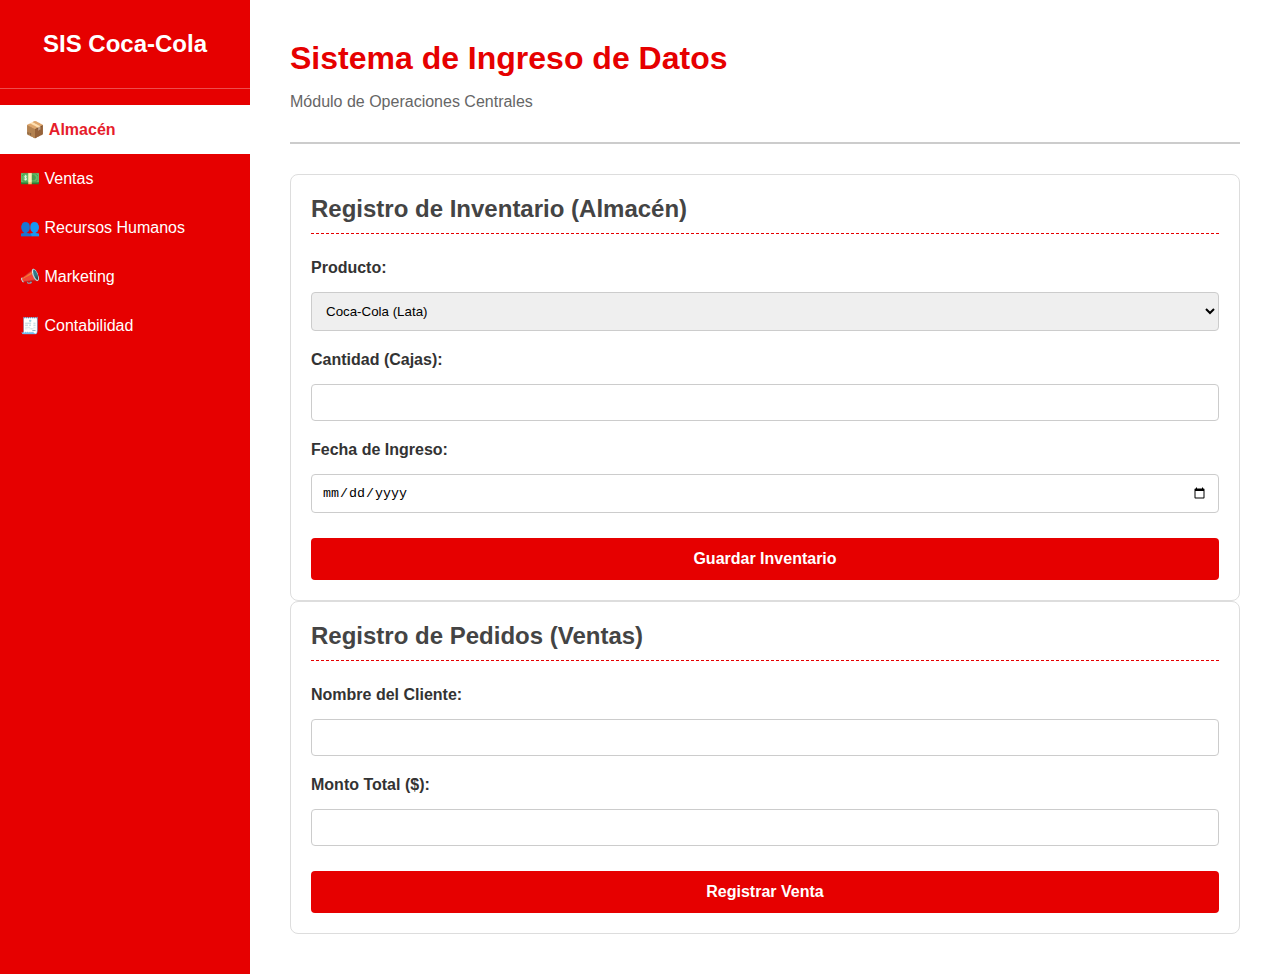
<file: SIS Coca-Cola/index.html>
<!DOCTYPE html>
<html lang="es">
<head>
    <meta charset="UTF-8">
    <meta name="viewport" content="width=device-width, initial-scale=1.0">
    <title>SIS | Coca-Cola Almacén</title>
    <link rel="stylesheet" href="styles.css">
</head>
<body>
    <div class="dashboard-container">
        <aside class="sidebar">
            <div class="logo">
                <h2>SIS Coca-Cola</h2>
            </div>
            <nav>
                <ul>
                    <li class="active"><a href="#almacen">📦 Almacén</a></li>
                    <li><a href="#ventas">💵 Ventas</a></li>
                    <li><a href="#recursos-humanos">👥 Recursos Humanos</a></li>
                    <li><a href="#marketing">📣 Marketing</a></li>
                    <li><a href="#contabilidad">🧾 Contabilidad</a></li>
                </ul>
            </nav>
        </aside>

        <main class="content">
            <header class="content-header">
                <h1>Sistema de Ingreso de Datos</h1>
                <p>Módulo de Operaciones Centrales</p>
            </header>

            <section id="almacen" class="data-module active-module">
                <h2>Registro de Inventario (Almacén)</h2>
                <form>
                    <label for="producto">Producto:</label>
                    <select id="producto" name="producto">
                        <option value="cocacola-lata">Coca-Cola (Lata)</option>
                        <option value="fanta-botella">Fanta (Botella 2L)</option>
                        <option value="agua-ciel">Agua Ciel</option>
                    </select>

                    <label for="cantidad">Cantidad (Cajas):</label>
                    <input type="number" id="cantidad" name="cantidad" min="1" required>

                    <label for="fecha-ingreso">Fecha de Ingreso:</label>
                    <input type="date" id="fecha-ingreso" name="fecha-ingreso" required>

                    <button type="submit" class="btn-submit">Guardar Inventario</button>
                </form>
            </section>

            <section id="ventas" class="data-module">
                <h2>Registro de Pedidos (Ventas)</h2>
                <form>
                    <label for="cliente">Nombre del Cliente:</label>
                    <input type="text" id="cliente" name="cliente" required>

                    <label for="monto">Monto Total ($):</label>
                    <input type="number" id="monto" name="monto" step="0.01" min="0" required>
                    
                    <button type="submit" class="btn-submit">Registrar Venta</button>
                </form>
            </section>

            </main>
    </div>
</body>
</html>
</file>
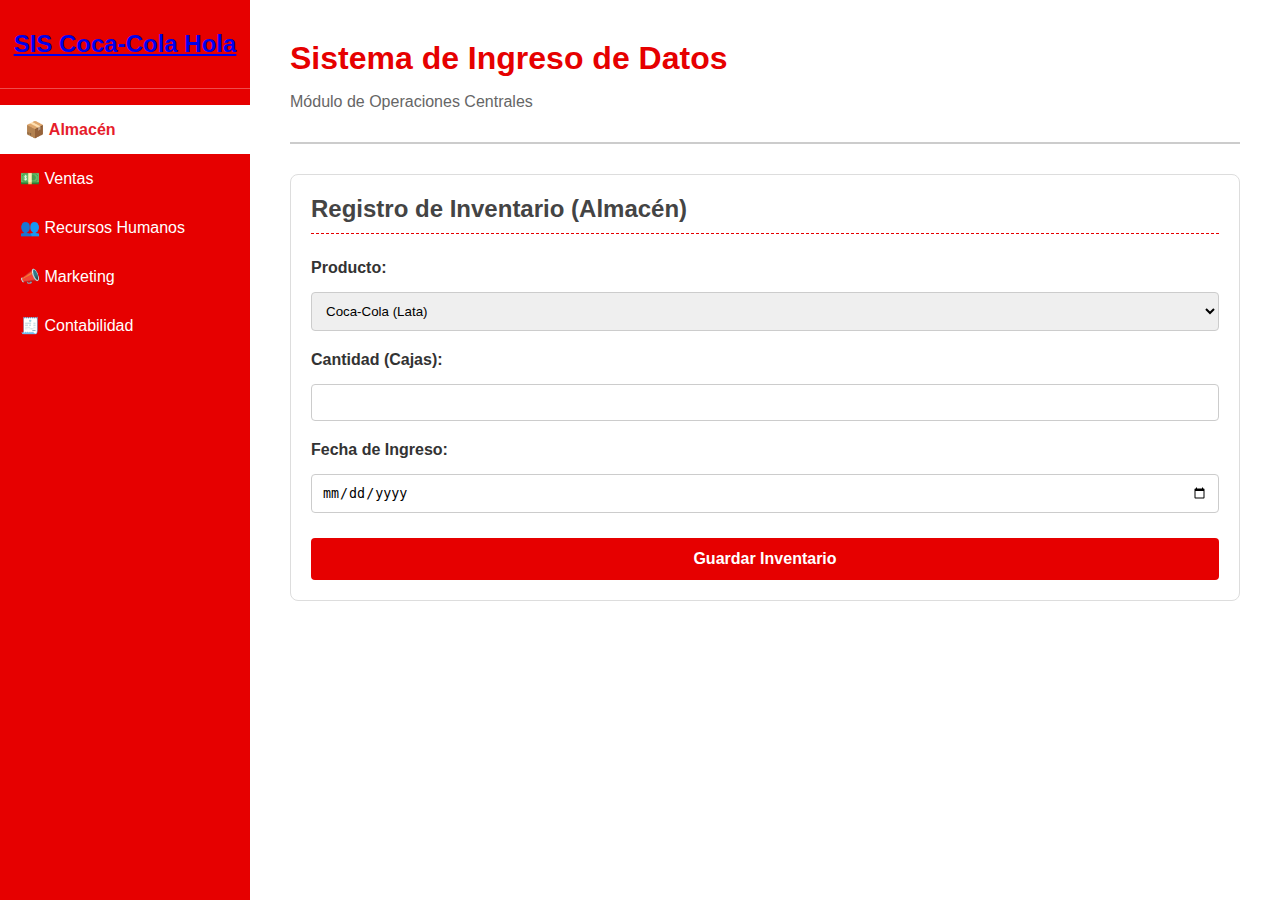
<file: SIS Coca-Cola/almacen.html>
<!DOCTYPE html>
<html lang="es">
<head>
    <meta charset="UTF-8">
    <meta name="viewport" content="width=device-width, initial-scale=1.0">
    <title>SIS | Coca-Cola Almacén</title>
    <link rel="stylesheet" href="styles.css">
</head>
<body>
    <div class="dashboard-container">
        <aside class="sidebar">
            <div class="logo">
                <h2><a href="index1.html"> SIS Coca-Cola Hola</a>  </h2>           </div>
            <nav>
                <ul>
                    <li class="active"><a href="almacen.html">📦 Almacén</a></li>
                    <li><a href="#ventas">💵 Ventas</a></li>
                    <li><a href="#recursos-humanos">👥 Recursos Humanos</a></li>
                    <li><a href="#marketing">📣 Marketing</a></li>
                    <li><a href="#contabilidad">🧾 Contabilidad</a></li>
                </ul>
            </nav>
        </aside>

        <main class="content">
            <header class="content-header">
                <h1>Sistema de Ingreso de Datos</h1>
                <p>Módulo de Operaciones Centrales</p>
            </header>

            <section id="almacen" class="data-module active-module">
                <h2>Registro de Inventario (Almacén)</h2>
                <form>
                    <label for="producto">Producto:</label>
                    <select id="producto" name="producto">
                        <option value="cocacola-lata">Coca-Cola (Lata)</option>
                        <option value="fanta-botella">Fanta (Botella 2L)</option>
                        <option value="agua-ciel">Agua Ciel</option>
                    </select>

                    <label for="cantidad">Cantidad (Cajas):</label>
                    <input type="number" id="cantidad" name="cantidad" min="1" required>

                    <label for="fecha-ingreso">Fecha de Ingreso:</label>
                    <input type="date" id="fecha-ingreso" name="fecha-ingreso" required>

                    <button type="submit" class="btn-submit">Guardar Inventario</button>
                </form>
            </section>

            

            </main>
    </div>
</body>
</html>
</file>
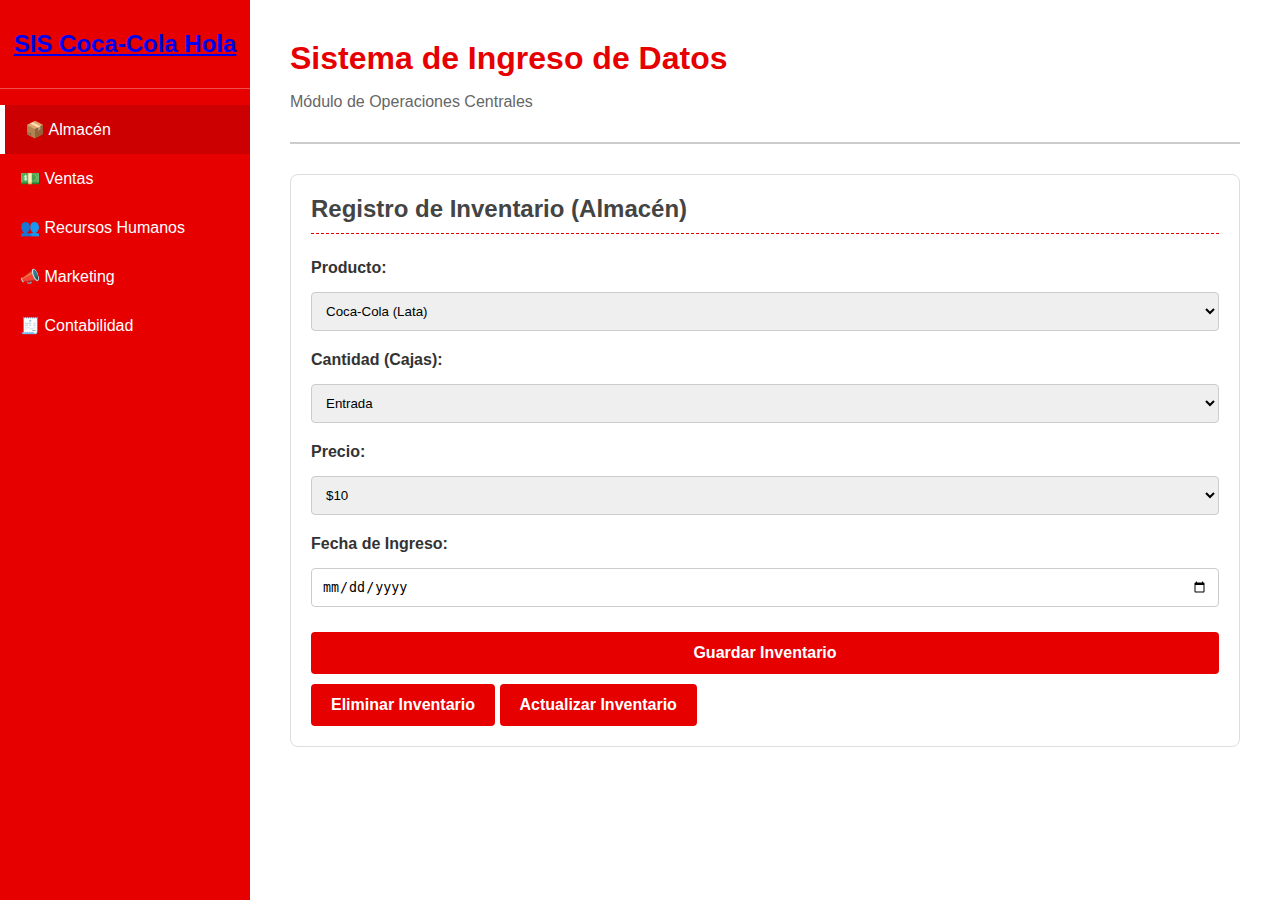
<file: SIS Coca-Cola/Almacén.html>
<!DOCTYPE html>
<!-- saved from url=(0050)file:///D:/HP%20A6/Downloads/Sistemas/almacen.html -->
<html lang="es"><head><meta http-equiv="Content-Type" content="text/html; charset=UTF-8">
    
    <meta name="viewport" content="width=device-width, initial-scale=1.0">
    <title>SIS | Coca-Cola Almacén</title>
    <link rel="stylesheet" href="./Almacén_files/styles.css">
</head>
<body>
    <div class="dashboard-container">
        <aside class="sidebar">
            <div class="logo">
                <h2><a href="file:///D:/HP%20A6/Downloads/Sistemas/index1.html"> SIS Coca-Cola Hola</a>  </h2>           </div>
            <nav>
                <ul>
                    <li class="active"><a href="file:///D:/HP%20A6/Downloads/Sistemas/almacen.html">📦 Almacén</a></li>
                    <li><a href="file:///D:/HP%20A6/Downloads/Sistemas/almacen.html#ventas">💵 Ventas</a></li>
                    <li><a href="file:///D:/HP%20A6/Downloads/Sistemas/almacen.html#recursos-humanos">👥 Recursos Humanos</a></li>
                    <li><a href="file:///D:/HP%20A6/Downloads/Sistemas/almacen.html#marketing">📣 Marketing</a></li>
                    <li><a href="file:///D:/HP%20A6/Downloads/Sistemas/almacen.html#contabilidad">🧾 Contabilidad</a></li>
                </ul>
            </nav>
        </aside>

        <main class="content">
            <header class="content-header">
                <h1>Sistema de Ingreso de Datos</h1>
                <p>Módulo de Operaciones Centrales</p>
            </header>

            <section id="almacen" class="data-module active-module">
                <h2>Registro de Inventario (Almacén)</h2>
                <form>
                    <label for="producto">Producto:</label>
                    <select id="producto" name="producto">
                        <option value="cocacola-lata">Coca-Cola (Lata)</option>
                        <option value="fanta-botella">Fanta (Botella 2L)</option>
                        <option value="agua-ciel">Agua Ciel</option>
                    </select>

                    <label for="cantidad">Cantidad (Cajas):</label>
                    <select id="cantidad" name="cantidad">
                         <option value="Entrada">Entrada</option>
                         <option value="Salida">Salida</option> </select>

                      

                           <label for="producto">Precio:</label>
                    <select id="producto" name="Precio">
                         <option value="$10">$10</option>
                         <option value="$8">$8</option>
                         <option value="$7">$7</option>


                   
                    </select>
                    
                    <label for="fecha-ingreso">Fecha de Ingreso:</label>
                    <input type="date" id="fecha-ingreso" name="fecha-ingreso" required="">

                    <button type="submit" class="btn-submit">Guardar Inventario</button>
                </form>
                   <button type="submit" class="btn-submit">Eliminar Inventario</button>
                
                <button type="submit" class="btn-submit">Actualizar Inventario</button>
                
        
            </section>

            

            </main>
    </div>

</body></html>
</file>
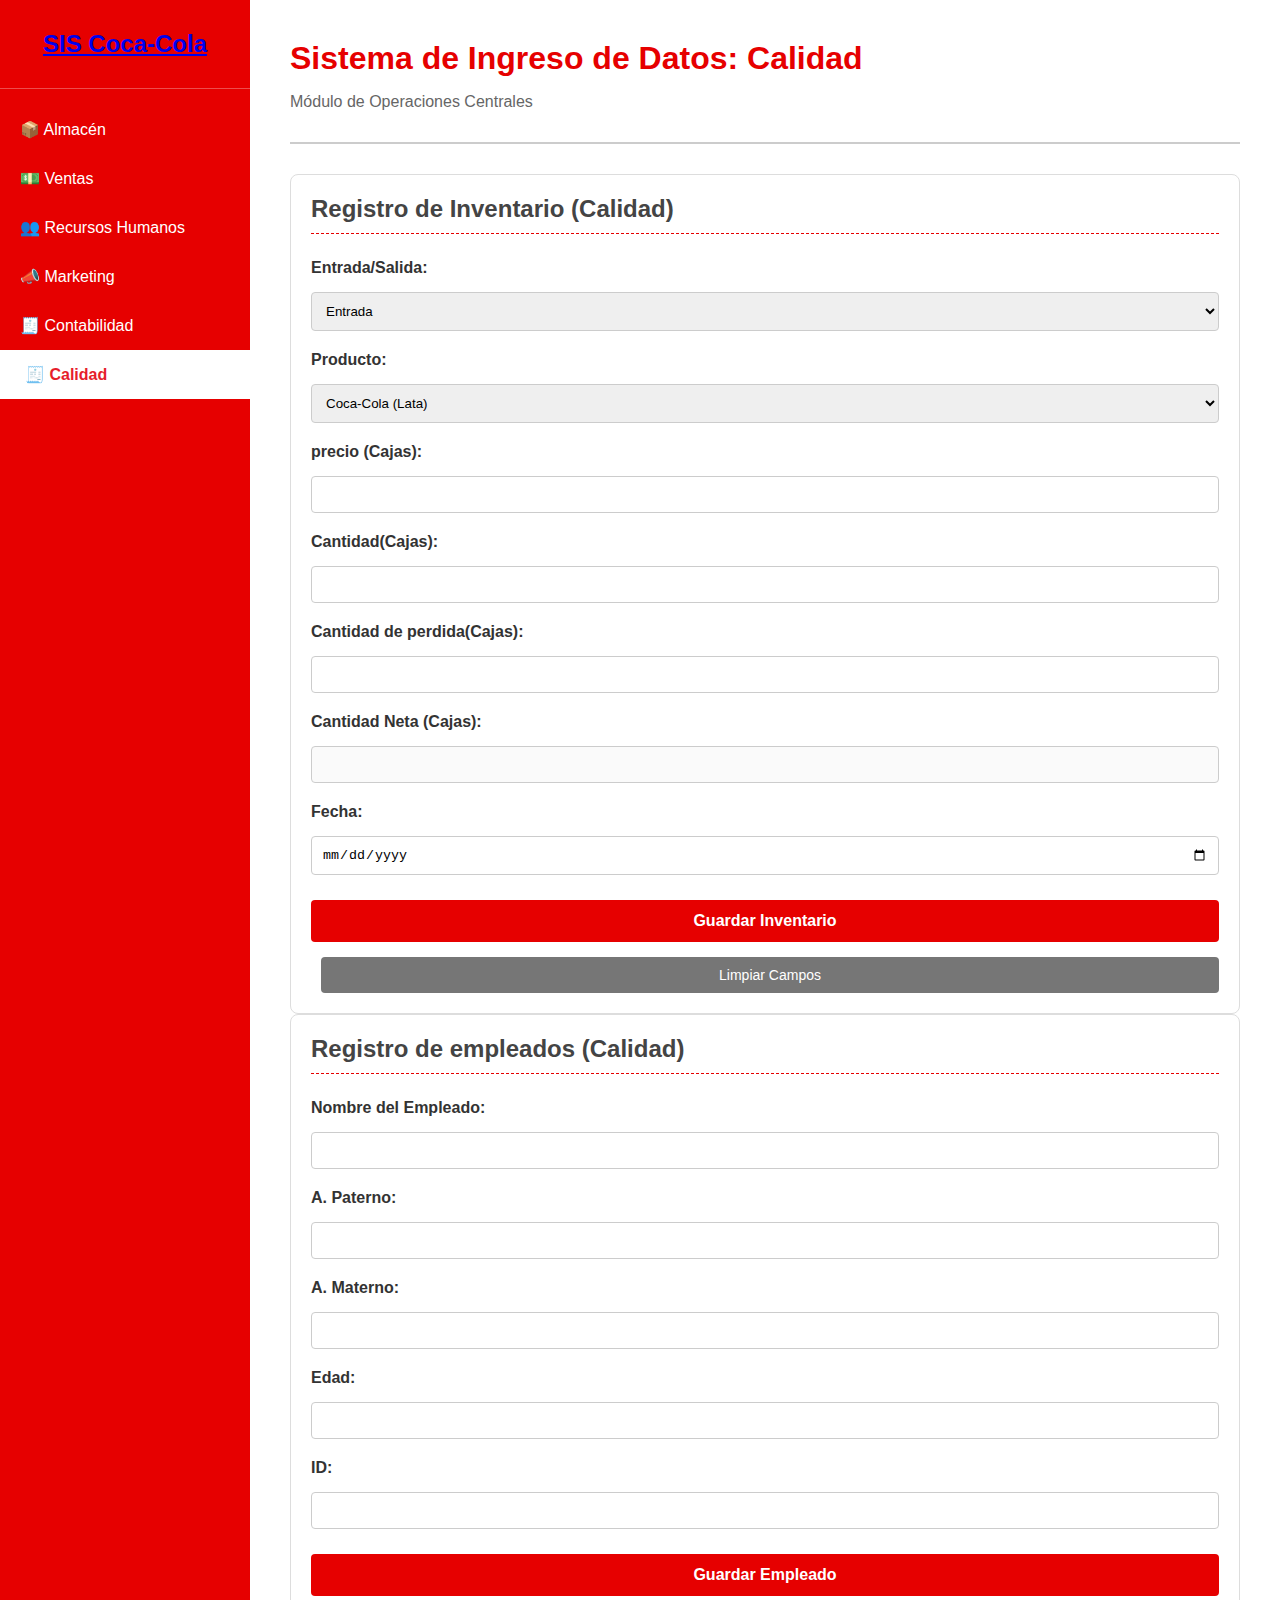
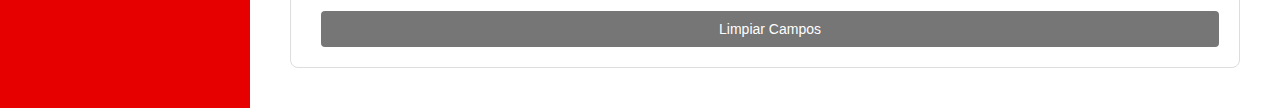
<file: SIS Coca-Cola/Calidad.html>
<!DOCTYPE html>
<html lang="es">
<head>
    <meta charset="UTF-8">
    <meta name="viewport" content="width=device-width, initial-scale=1.0">
    <title>SIS | Coca-Cola Calidad</title>
    <link rel="stylesheet" href="styles.css">
    
    <link rel="icon" type="image/png" href="logo-coca-cola.png">

</head>
<body>
    <div class="dashboard-container">
        <aside class="sidebar">
            <div class="logo">
                <h2> <a href="index1.html">SIS Coca-Cola </a> </h2>
            </div>
            <nav>
                <ul>
                    <li><a href="almacen.html">📦 Almacén</a></li>
                    <li><a href="ventas.html">💵 Ventas</a></li>
                    <li><a href="recursos-humanos.html">👥 Recursos Humanos</a></li>
                    <li><a href="marketing.html">📣 Marketing</a></li>
                    <li><a href="contabilidad.html">🧾 Contabilidad</a>
                    <li class="active"><a href="calidad.html">🧾 Calidad</a></li>
                </ul>
            </nav>
        </aside>

        <main class="content">
            <header class="content-header">
                <h1>Sistema de Ingreso de Datos: Calidad</h1>
                <p>Módulo de Operaciones Centrales</p>
            </header>

            <section id="almacen" class="data-module active-module">
                <h2>Registro de Inventario (Calidad)</h2>
                
                <form id="form_inventario" onsubmit="return confirmarYGuardar('inventario');"> 
                    <label for="tipo_movimiento">Entrada/Salida:</label>
                    <select id="tipo_movimiento" name="tipo_movimiento">
                        <option value="Entrada">Entrada</option>
                        <option value="Salida">Salida</option>
                    </select>

                    <label for="producto">Producto:</label>
                    <select id="producto" name="producto">
                        <option value="cocacola-lata">Coca-Cola (Lata)</option>
                        <option value="fanta-botella">Fanta (Botella 2L)</option>
                        <option value="agua-ciel">Agua Ciel</option>
                    </select>

                    <label for="precio">precio (Cajas):</label>
                    <input type="number" id="precio" name="precio" min="0.01" step="0.01" required>

                    <label for="cantidad">Cantidad(Cajas):</label>
                    <input type="number" id="cantidad" name="cantidad" min="1" required>

                    <label for="cantidad_perdida">Cantidad de perdida(Cajas):</label>
                    <input type="number" id="cantidad_perdida" name="cantidad_perdida" min="0" required
                           title="Reporte aquí solo las cajas dañadas o caducadas.">

                    <label for="cantidad_neta">Cantidad Neta (Cajas):</label>
                    <input type="number" id="cantidad_neta" name="cantidad_neta" disabled>

                    <label for="fecha">Fecha:</label>
                    <input type="date" id="fecha" name="fecha" required>

                    <button type="submit" class="btn-submit">Guardar Inventario</button>
                    <button type="reset" class="btn-reset">Limpiar Campos</button>
                </form>
            </section>

            <section id="empleados" class="data-module">
                <h2>Registro de empleados (Calidad)</h2>
                
                <form id="form_empleados" onsubmit="return confirmarYGuardar('empleado');">
                    <label for="emp_nombre">Nombre del Empleado:</label>
                    <input type="text" id="emp_nombre" name="emp_nombre" required>
                    
                    <label for="emp_paterno">A. Paterno:</label>
                    <input type="text" id="emp_paterno" name="emp_paterno" required>
                    
                    <label for="emp_materno">A. Materno:</label>
                    <input type="text" id="emp_materno" name="emp_materno" required>
                    
                    <label for="emp_edad">Edad:</label>
                    <input type="number" id="emp_edad" name="emp_edad" min="18" required>
                    
                    <label for="emp_id">ID:</label>
                    <input type="text" id="emp_id" name="emp_id" required
                           title="Ingrese el ID de 5 dígitos del empleado (ej. E-12345)">

                    <button type="submit" class="btn-submit">Guardar Empleado</button>
                    <button type="reset" class="btn-reset">Limpiar Campos</button>
                </form>
            </section>

            <script>
                // --- FUNCIÓN DE DOBLE ALERTA Y VALIDACIÓN AVANZADA (Función 4) ---
                function confirmarYGuardar(tipo) {
                    
                    // 4.1. VALIDACIÓN LÓGICA
                    if (tipo === 'inventario') {
                        const cantidad = parseFloat(document.getElementById('cantidad').value) || 0;
                        const perdida = parseFloat(document.getElementById('cantidad_perdida').value) || 0;

                        if (perdida > cantidad) {
                            alert("Error: La 'Cantidad de perdida' no puede ser mayor que la 'Cantidad' total.");
                            return false; // Detiene el envío
                        }
                    }

                    // (Este es tu código de confirmación que ya tenías)
                    let mensajeConfirmacion = tipo === 'inventario' 
                        ? "¿Estás seguro de que deseas guardar este inventario?" 
                        : "¿Estás seguro de que deseas guardar este empleado?";

                    if ( !confirm(mensajeConfirmacion) ) {
                        return false; // Detiene el envío si el usuario cancela
                    }

                    alert("¡Se guardó correctamente!");

                    // 4.2. AUTO-LIMPIEZA DEL FORMULARIO
                    // (Limpia el formulario después de guardar con éxito)
                    if (tipo === 'inventario') {
                        document.getElementById('form_inventario').reset();
                        // Resetea el campo calculado también
                        document.getElementById('cantidad_neta').value = ''; 
                    } else {
                        document.getElementById('form_empleados').reset();
                    }

                    return false; // Evita que la página se recargue
                }


                // --- FUNCIÓN DE CÁLCULO EN TIEMPO REAL (Función 3) ---
                
                // 1. Identificar los campos
                const campoCantidad = document.getElementById('cantidad');
                const campoPerdida = document.getElementById('cantidad_perdida');
                const campoNeta = document.getElementById('cantidad_neta');

                // 2. Crear la función que calcula
                function calcularNeto() {
                    const cantidad = parseFloat(campoCantidad.value) || 0;
                    const perdida = parseFloat(campoPerdida.value) || 0;
                    const neto = cantidad - perdida;
                    campoNeta.value = neto;
                }

                // 3. Escuchar los cambios en los campos
                // (Se comprueba si existen para evitar errores en otras páginas)
                if (campoCantidad && campoPerdida && campoNeta) {
                    campoCantidad.addEventListener('input', calcularNeto);
                    campoPerdida.addEventListener('input', calcularNeto);
                }
            </script>

        </main>
    </div>
</body>
</html>
</file>
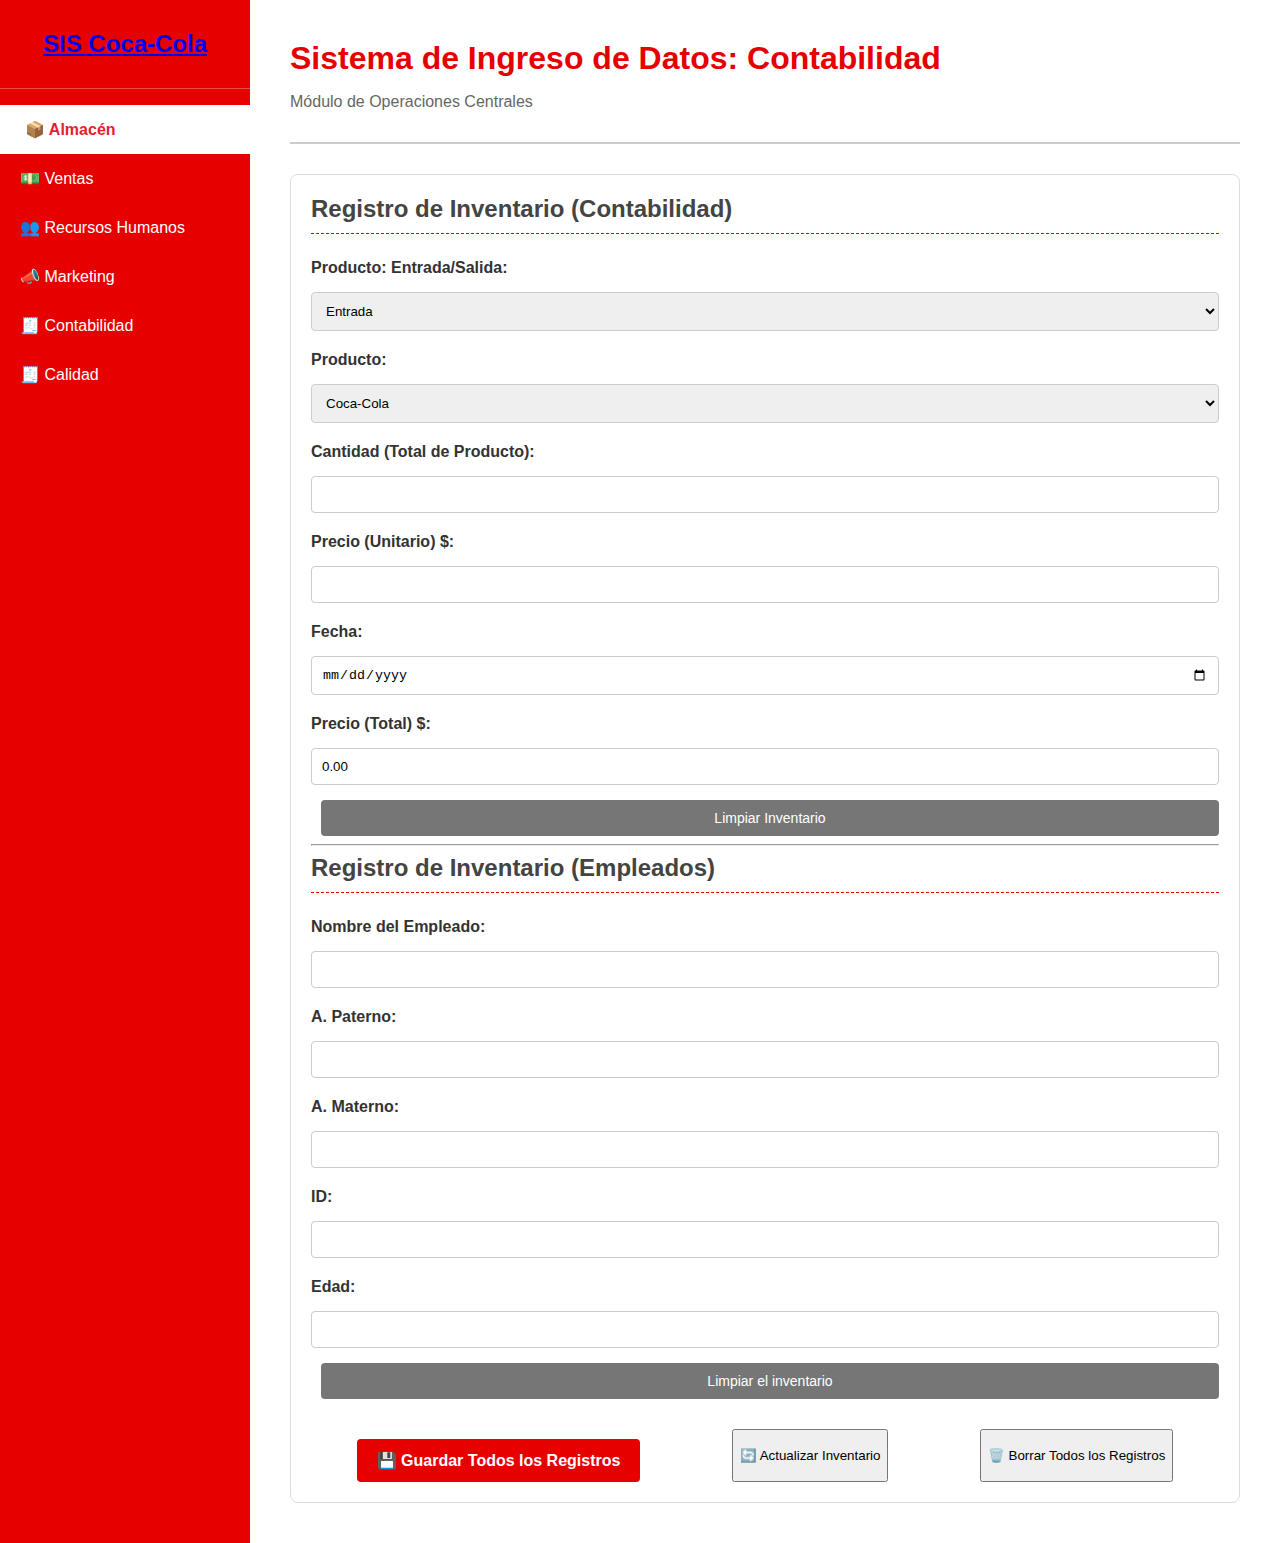
<file: SIS Coca-Cola/Contabilidad.html>
<!DOCTYPE html>
<html lang="es">
<head>
    <meta charset="UTF-8">
    <meta name="viewport" content="width=device-width, initial-scale=1.0">
    <title>SIS | Coca-Cola Almacén</title>
    <link rel="stylesheet" href="styles.css">
</head>
<body>
    <div class="dashboard-container">
        <aside class="sidebar">
            <div class="logo">
                <h2><a href="index1.html"> SIS Coca-Cola </a> </h2>
            </div>
            <nav>
                <ul>
                    <li class="active"><a href="almacen.html">📦 Almacén</a></li>
                    <li><a href="ventas.html">💵 Ventas</a></li>
                    <li><a href="recursos-humanos.html">👥 Recursos Humanos</a></li>
                    <li><a href="marketing.html">📣 Marketing</a></li>
                    <li><a href="Contabilidad.html">🧾 Contabilidad</a></li>
                    <li><a href="calidad.html">🧾 Calidad</a></li>
                </ul>
            </nav>
        </aside>

        <main class="content">
            <header class="content-header">
                <h1>Sistema de Ingreso de Datos: Contabilidad</h1>
                <p>Módulo de Operaciones Centrales</p>
            </header>
            <section id="Contabilidad" class="data-module active-module">
                
                <h2>Registro de Inventario (Contabilidad)</h2>
                <form id="form-inventario">
                    
                    <label for="producto-tipo">Producto: Entrada/Salida:</label>
                    <select id="producto-tipo" name="producto-tipo">
                        <option value="Entrada">Entrada </option>
                        <option value="Salida">Salida </option>
                    </select>

                    <label for="producto-nombre">Producto:</label>
                    <select id="producto-nombre" name="producto-nombre">
                        <option value="cocacola-lata">Coca-Cola </option>
                        <option value="fanta-botella">Fanta </option>
                        <option value="agua-ciel">Agua Ciel</option>
                    </select>

                    <label for="cantidad-total">Cantidad (Total de Producto):</label>
                    <input type="number" id="cantidad-total" name="cantidad-total" oninput="calcularTotal()" min="1" required>
                    
                    <label for="precio-unitario">Precio (Unitario) $:</label>
                    <input type="number" id="precio-unitario" name="precio-unitario" oninput="calcularTotal()" step="0.01" min="0.01" required>

                    <label for="fecha-ingreso">Fecha:</label>
                    <input type="date" id="fecha-ingreso" name="fecha-ingreso" required>
                    
                    <label for="precio-total">Precio (Total) $:</label>
                    <input type="number" id="precio-total" name="precio-total" readonly>
                    
                    <button type="reset" class="btn-reset">Limpiar Inventario</button>
                </form>

                <hr>
                
                <h2>Registro de Inventario (Empleados)</h2>
                <form id="form-empleados">
                    
                    <label for="nombre-empleado">Nombre del Empleado:</label>
                    <input type="text" id="nombre-empleado" name="nombre-empleado" required>
                    <label for="apellido-paterno"> A. Paterno:</label>
                    <input type="text" id="apellido-paterno" name="apellido-paterno" required>
                    <label for="apellido-materno"> A. Materno:</label>
                    <input type="text" id="apellido-materno" name="apellido-materno" required>
                    <label for="id-empleado"> ID:</label>
                    <input type="text" id="id-empleado" name="id-empleado" required>
                    <label for="edad-empleado"> Edad:</label>
                    <input type="number" id="edad-empleado" name="edad-empleado" min="18" required>
                    
                    <button type="reset" class="btn-reset"> Limpiar el inventario</button>
                </form>
                
                <div style="margin-top: 30px; display: flex; justify-content: space-around;">
                    <button type="button" class="btn-submit" onclick="validarYConfirmarUnificado()">
                        💾 Guardar Todos los Registros
                    </button>
                    
                    <button type="button" class="btn-secondary" onclick="actualizarInventario()">
                        🔄 Actualizar Inventario
                    </button>

                    <button type="button" class="btn-danger" onclick="borrarTodosLosRegistros()">
                        🗑️ Borrar Todos los Registros
                    </button>
                </div>
            </section>
        </main>
    </div>

    <script>
        // 1. FUNCIÓN DE CÁLCULO AUTOMÁTICO
        function calcularTotal() {
            const cantidad = parseFloat(document.getElementById('cantidad-total').value) || 0;
            const precioUnitario = parseFloat(document.getElementById('precio-unitario').value) || 0;
            const total = cantidad * precioUnitario; 
            
            const precioTotalInput = document.getElementById('precio-total');
            if (!isNaN(total)) {
                precioTotalInput.value = total.toFixed(2);
            } else {
                precioTotalInput.value = '';
            }
        }

        // 2. FUNCIÓN DE VALIDACIÓN Y CONFIRMACIÓN UNIFICADA (EXISTENTE)
        function validarYConfirmarUnificado() {
            const formInventario = document.getElementById('form-inventario');
            const formEmpleados = document.getElementById('form-empleados');
            let inventarioValido = formInventario.checkValidity();
            let empleadosValido = formEmpleados.checkValidity();

            let mensajeAlerta = "⚠️ Se intentará guardar la información. Confirme para continuar.";
            let guardadoExitoso = true; 

            // Mostrar errores de validación
            if (!inventarioValido) {
                formInventario.reportValidity();
                alert('❌ Error: El formulario de INVENTARIO tiene campos incompletos o inválidos.');
                guardadoExitoso = false;
            }
            if (!empleadosValido) {
                formEmpleados.reportValidity();
                alert('❌ Error: El formulario de EMPLEADOS tiene campos incompletos o inválidos.');
                guardadoExitoso = false;
            }
            
            // Si hay errores, detenemos el proceso
            if (!guardadoExitoso) {
                return;
            }

            // 3. Si ambos son válidos, pedimos una confirmación única
            const confirmacion = confirm(mensajeAlerta);

            if (confirmacion) {
                // Si el usuario presiona ACEPTAR
                
                // Procesar Inventario
                if (inventarioValido) {
                    // Aquí iría el código para enviar los datos de Inventario
                    formInventario.reset(); 
                }

                // Procesar Empleados
                if (empleadosValido) {
                    // Aquí iría el código para enviar los datos de Empleados
                    formEmpleados.reset(); 
                }
                
                alert('✅ ¡Guardado Exitoso! Los registros válidos han sido procesados y limpiados.');
                
            } else {
                // El usuario presionó CANCELAR
                alert('❌ Guardado de registros cancelado por el usuario.');
            }
            
            return false; 
        }

        // 3. FUNCIÓN PARA BORRAR TODOS LOS REGISTROS (NUEVA)
        function borrarTodosLosRegistros() {
            const confirmacion = confirm("🚨 ADVERTENCIA: Esta acción eliminará *todos* los datos almacenados (Inventario y Empleados). ¿Está seguro?");
            
            if (confirmacion) {
                // Si usaras localStorage, aquí se vaciaría: localStorage.clear();
                alert("✅ Registros eliminados exitosamente. (Simulación de limpieza de base de datos).");
                // Opcionalmente, puedes recargar la página para limpiar visualmente: window.location.reload();
            } else {
                alert("❌ Eliminación de registros cancelada.");
            }
        }

        // 4. FUNCIÓN PARA ACTUALIZAR INVENTARIO (NUEVA)
        function actualizarInventario() {
            // En un sistema real, esta función solicitaría los datos más recientes al servidor.
            alert("🔄 Solicitando los datos más recientes... Inventario actualizado. (Simulación de sincronización).");
            
            // En este punto, podrías llamar a una función que recargue las tablas de visualización.
            // Ejemplo: cargarTablas(); 
        }

        // Asegura que las funciones de cálculo se inicialicen al cargar la página
        document.addEventListener('DOMContentLoaded', (event) => {
            calcularTotal();
        });
    </script>
</body>
</html>
</file>
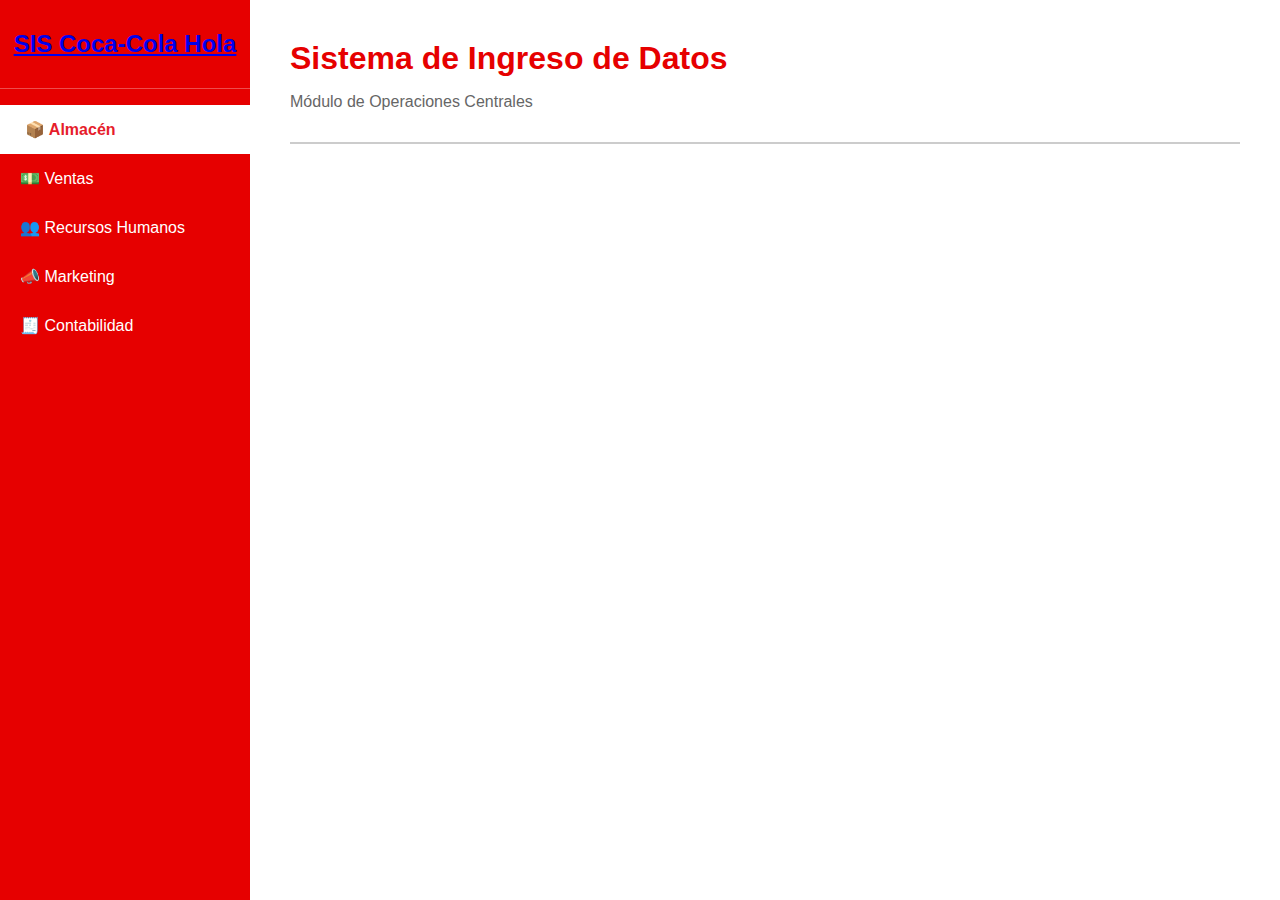
<file: SIS Coca-Cola/index1.html>
<!DOCTYPE html>
<html lang="es">
<head>
    <meta charset="UTF-8">
    <meta name="viewport" content="width=device-width, initial-scale=1.0">
    <title>SIS | Coca-Cola Almacén</title>
    <link rel="stylesheet" href="styles.css">
</head>
<body>
    <div class="dashboard-container">
        <aside class="sidebar">
            <div class="logo">
                <h2><a href="index1.html"> SIS Coca-Cola Hola</a>  </h2>
            </div>
            <nav>
                <ul>
                    <li class="active"><a href="almacen.html">📦 Almacén</a></li>
                    <li><a href="#ventas">💵 Ventas</a></li>
                    <li><a href="#recursos-humanos">👥 Recursos Humanos</a></li>
                    <li><a href="#marketing">📣 Marketing</a></li>
                    <li><a href="#contabilidad">🧾 Contabilidad</a></li>
                </ul>
            </nav>
        </aside>

        <main class="content">
            <header class="content-header">
                <h1>Sistema de Ingreso de Datos</h1>
                <p>Módulo de Operaciones Centrales</p>
            </header>

            

            </main>
    </div>
</body>
</html>
</file>
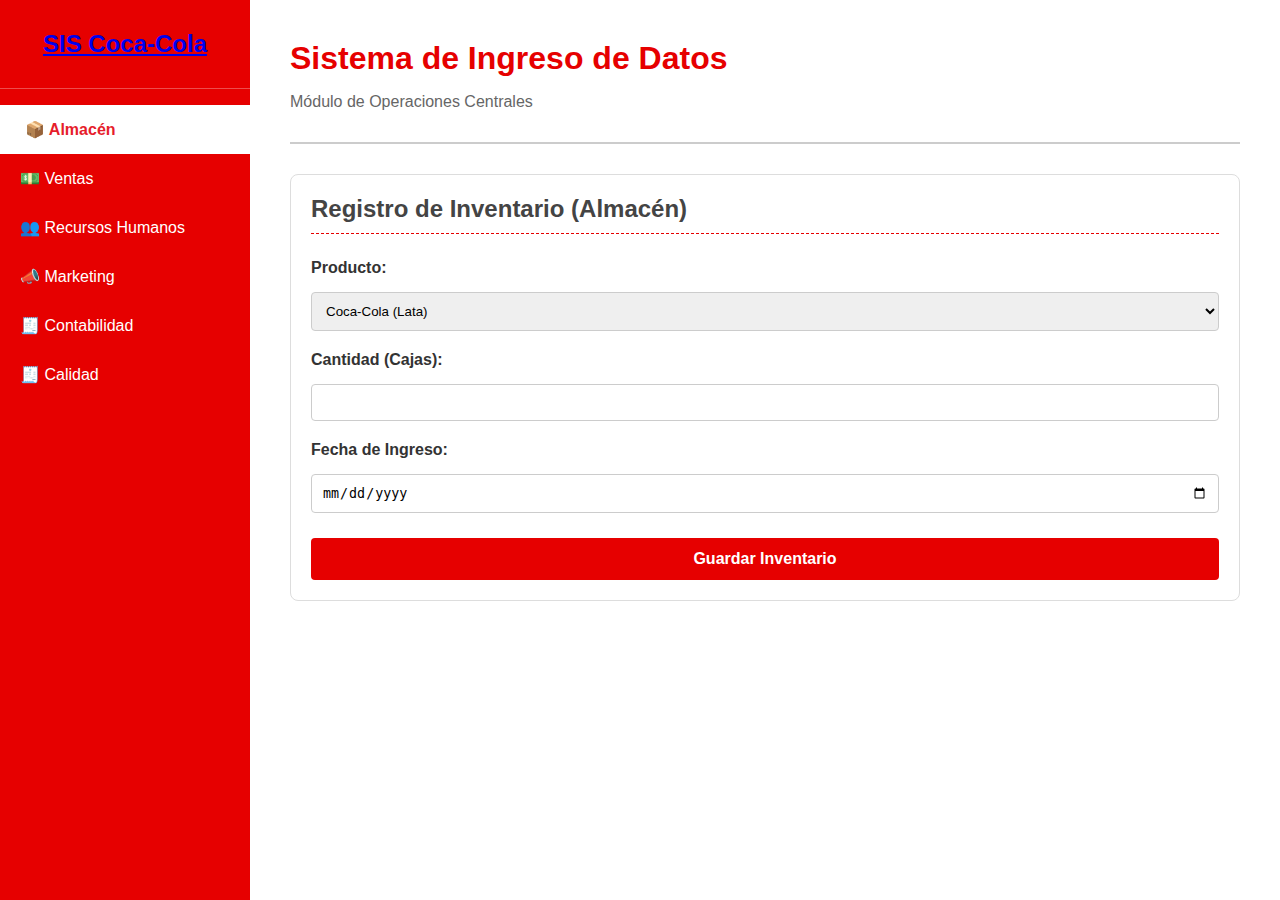
<file: SIS Coca-Cola/Marketing.html>
<!DOCTYPE html>
<html lang="es">
<head>
    <meta charset="UTF-8">
    <meta name="viewport" content="width=device-width, initial-scale=1.0">
    <title>SIS | Coca-Cola Almacén</title>
    <link rel="stylesheet" href="styles.css">
</head>
<body>
    <div class="dashboard-container">
        <aside class="sidebar">
            <div class="logo">
                <h2><a href="index1.html"> SIS Coca-Cola</a>  </h2>
            </div>
            <nav>
                <ul>
                    <li class="active"><a href="almacen.html">📦 Almacén</a></li>
                    <li><a href="#ventas">💵 Ventas</a></li>
                    <li><a href="recursos-humanos.html">👥 Recursos Humanos</a></li>
                    <li><a href="marketing.html">📣 Marketing</a></li>
                    <li><a href="contabilidad.html">🧾 Contabilidad</a></li>
                    <li><a href="Calidad.html">🧾 Calidad</a></li>
                </ul>
            </nav>
        </aside>

        <main class="content">
            <header class="content-header">
                <h1>Sistema de Ingreso de Datos</h1>
                <p>Módulo de Operaciones Centrales</p>
            </header>
<section id="almacen" class="data-module active-module">
                <h2>Registro de Inventario (Almacén)</h2>
                <form>
                    <label for="producto">Producto:</label>
                    <select id="producto" name="producto">
                        <option value="cocacola-lata">Coca-Cola (Lata)</option>
                        <option value="fanta-botella">Fanta (Botella 2L)</option>
                        <option value="agua-ciel">Agua Ciel</option>
                    </select>

                    <label for="cantidad">Cantidad (Cajas):</label>
                    <input type="number" id="cantidad" name="cantidad" min="1" required>

                    <label for="fecha-ingreso">Fecha de Ingreso:</label>
                    <input type="date" id="fecha-ingreso" name="fecha-ingreso" required>

                    <button type="submit" class="btn-submit">Guardar Inventario</button>
                </form>
            </section>
            

            </main>
    </div>
</body>
</html>
</file>
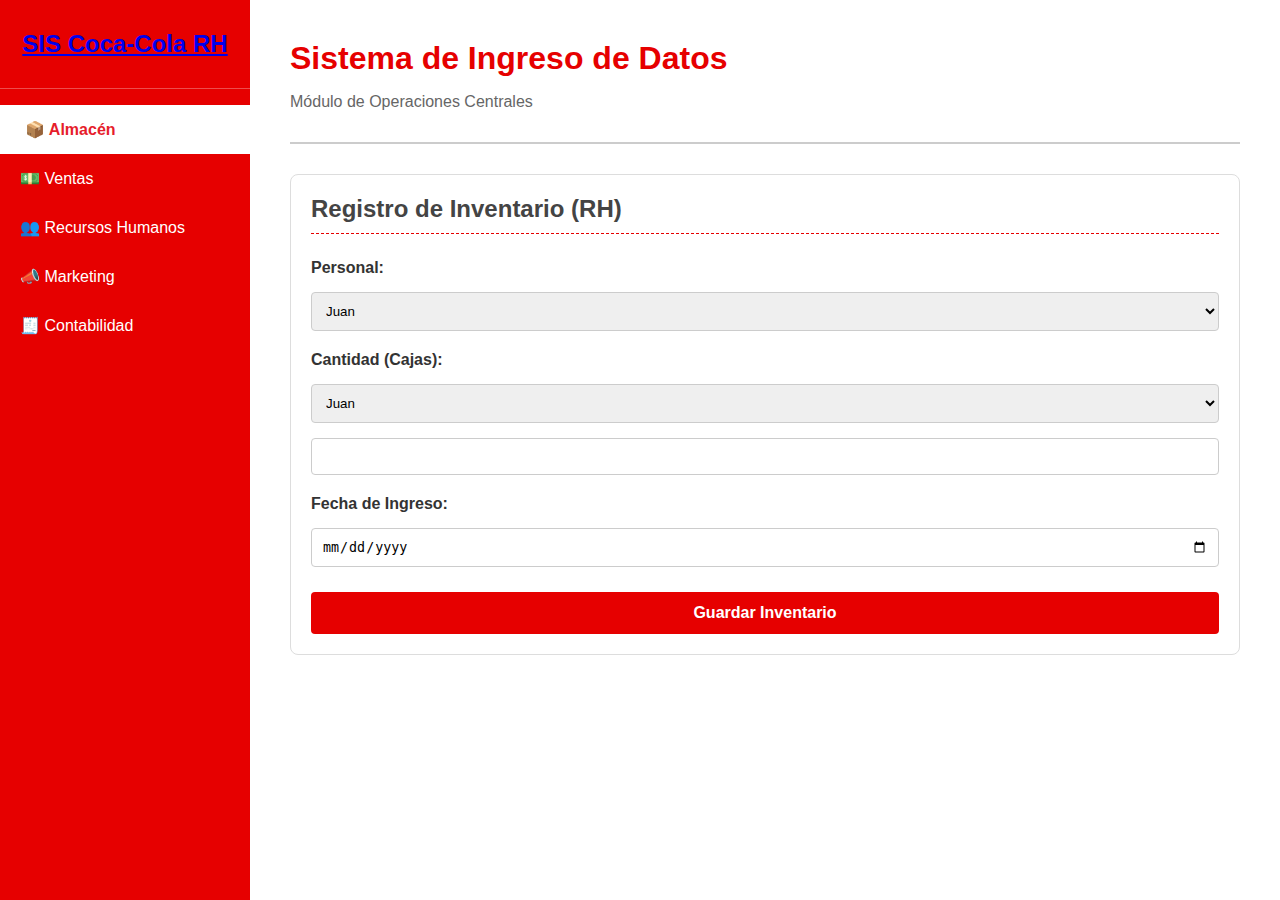
<file: SIS Coca-Cola/recursos-humanos.html>
<!DOCTYPE html>
<html lang="es">
<head>
    <meta charset="UTF-8">
    <meta name="viewport" content="width=device-width, initial-scale=1.0">
    <title>SIS | Coca-Cola RH</title>
    <link rel="stylesheet" href="styles.css">
</head>
<body>
    <div class="dashboard-container">
        <aside class="sidebar">
            <div class="logo">
                <h2><a href="index1.html"> SIS Coca-Cola RH</a>  </h2>           </div>
            <nav>
                <ul>
                    <li class="active"><a href="almacen.html">📦 Almacén</a></li>
                    <li><a href="#ventas">💵 Ventas</a></li>
                    <li><a href="#recursos-humanos">👥 Recursos Humanos</a></li>
                    <li><a href="#marketing">📣 Marketing</a></li>
                    <li><a href="#contabilidad">🧾 Contabilidad</a></li>
                </ul>
            </nav>
        </aside>

        <main class="content">
            <header class="content-header">
                <h1>Sistema de Ingreso de Datos</h1>
                <p>Módulo de Operaciones Centrales</p>
            </header>

            <section id="almacen" class="data-module active-module">
                <h2>Registro de Inventario (RH)</h2>
                <form>
                    <label for="producto">Personal:</label>
                    <select id="producto" name="producto">
                        <option value="cocacola-lata">Juan</option>
                        <option value="fanta-botella">Pedro</option>
                        <option value="cocacola-lata">Juan</option>
                        <option value="fanta-botella">Pedro</option>
                    </select>

                    <label for="cantidad">Cantidad (Cajas):</label>
                     <select id="producto" name="producto">
                        <option value="cocacola-lata">Juan</option>
                        <option value="fanta-botella">Pedro</option>
                        <option value="cocacola-lata">Juan</option>
                        <option value="fanta-botella">Pedro</option>
                    </select>

                    <input type="number" id="cantidad" name="cantidad" min="1" required>

                    <label for="fecha-ingreso">Fecha de Ingreso:</label>
                    <input type="date" id="fecha-ingreso" name="fecha-ingreso" required>

                    <button type="submit" class="btn-submit">Guardar Inventario</button>
                </form>
            </section>

            

            </main>
    </div>
</body>
</html>
</file>
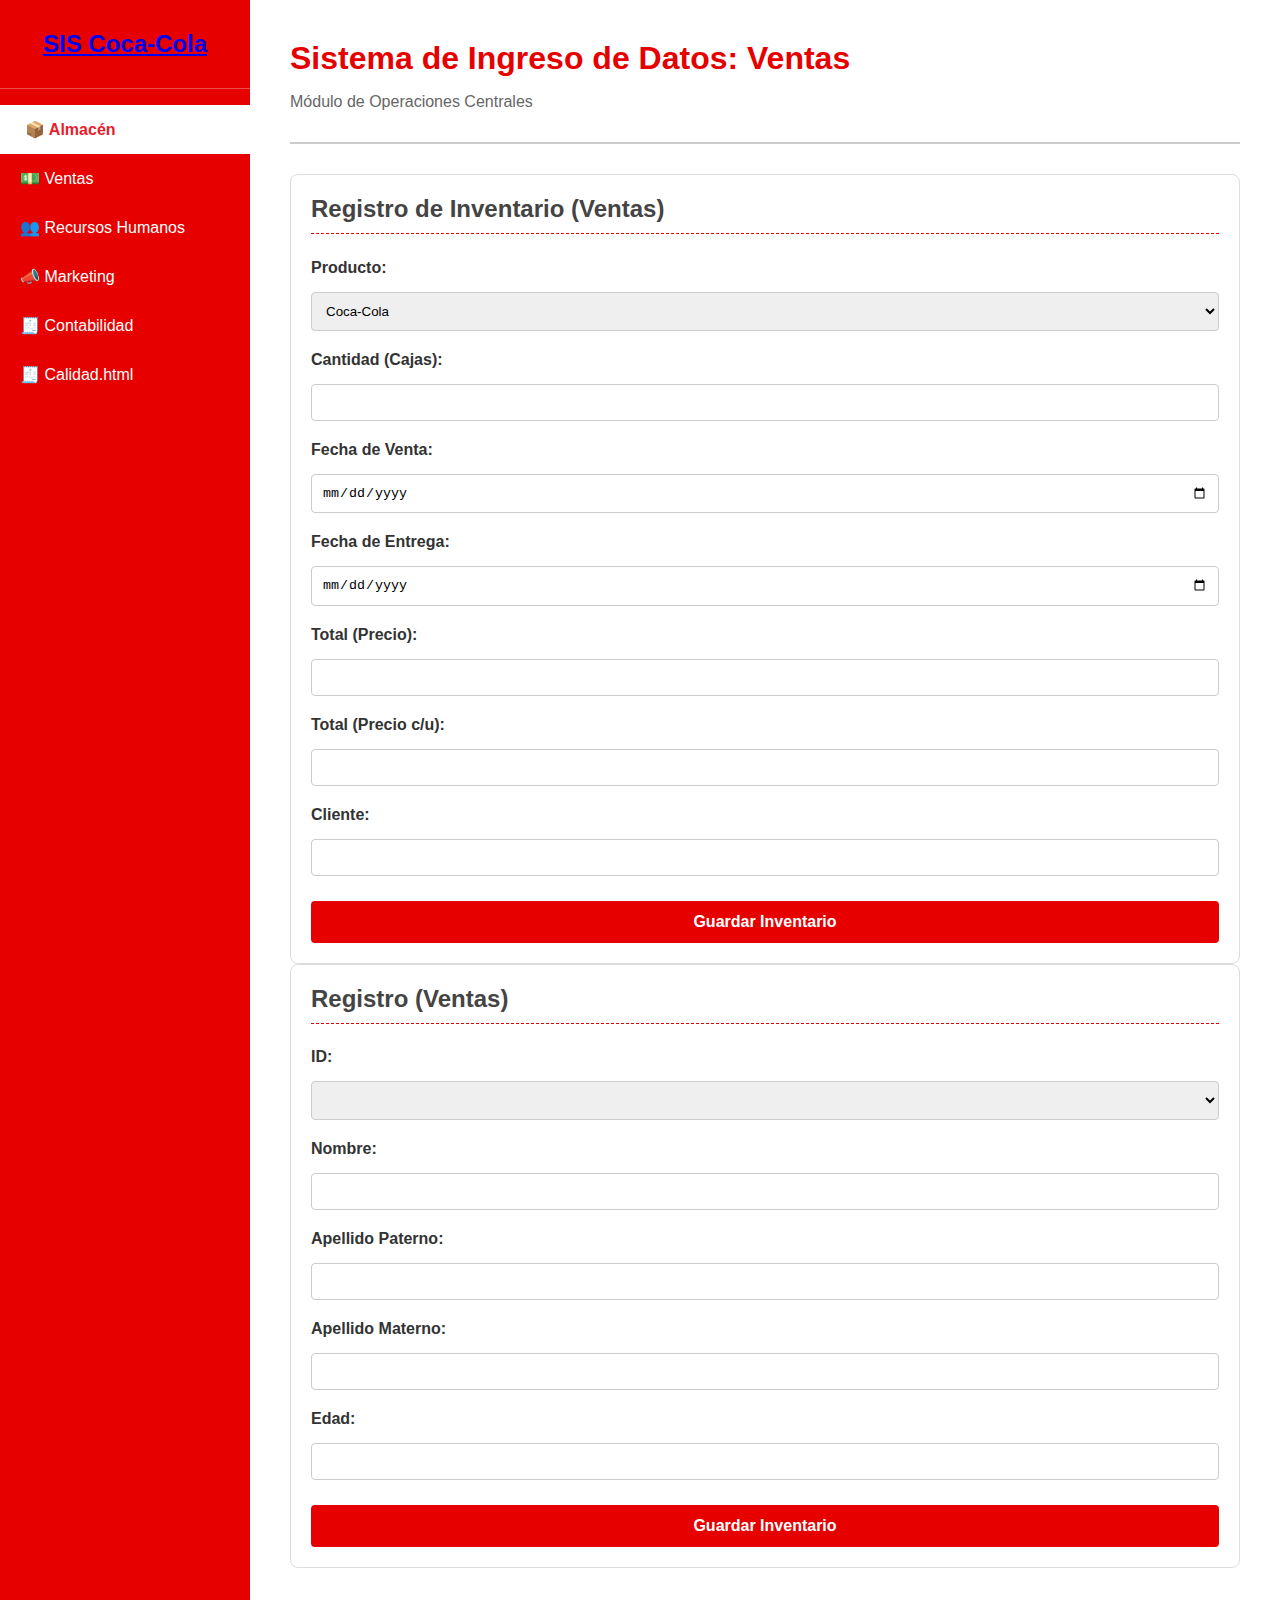
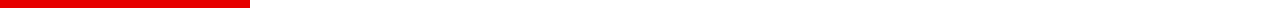
<file: SIS Coca-Cola/Ventas.html>
<!DOCTYPE html>
<html lang="es">
<head>
    <meta charset="UTF-8">
    <meta name="viewport" content="width=device-width, initial-scale=1.0">
    <title>SIS | Coca-Cola Ventas</title>
    <link rel="stylesheet" href="styles.css">
</head>
<body>
    <div class="dashboard-container">
        <aside class="sidebar">
            <div class="logo">
                <h2><a href="index1.html"> SIS Coca-Cola</a>  </h2>
            </div>
            <nav>
                <ul>
                    <li class="active"><a href="almacen.html">📦 Almacén</a></li>
                    <li><a href="Ventas.html">💵 Ventas</a></li>
                    <li><a href="recursos-humanos.html">👥 Recursos Humanos</a></li>
                    <li><a href="marketing.html">📣 Marketing</a></li>
                    <li><a href="contabilidad.html">🧾 Contabilidad</a></li>
                    <li><a href="Calidad.html">🧾 Calidad.html</a></li>

                </ul>
            </nav>
        </aside>

        <main class="content">
            <header class="content-header">
                <h1>Sistema de Ingreso de Datos: Ventas</h1>
                <p>Módulo de Operaciones Centrales</p>
            </header>

           <section id="almacen" class="data-module active-module">
                <h2>Registro de Inventario (Ventas)</h2>
                <form>
                    <label for="producto">Producto:</label>
                    <select id="producto" name="producto">
                        <option value="cocacola-lata">Coca-Cola </option>
                        <option value="fanta-botella">Fanta </option>
                        <option value="agua-ciel">Agua Ciel</option>
                    </select>

                    <label for="cantidad">Cantidad (Cajas):</label>
                    <input type="number" id="cantidad" name="cantidad" min="1" required>

                    <label for="fecha-ingreso">Fecha de Venta:</label>
                    <input type="date" id="fecha-ingreso" name="fecha-ingreso" required>
                    <label for="fecha-egreso">Fecha de Entrega:</label>
                    <input type="date" id="fecha-egreso" name="fecha-egreso" required>
                    <label for="total">Total (Precio):</label>
                    <input type="number" id="total" name="total" min="1" required>
                   
                    <label for="total">Total (Precio c/u):</label>
                    <input type="number" id="Tolal (Precio c/u)" name="Total Precio c/u" min="1" required>
                    <label for="total">Cliente:</label>
                    <input type="text" id="FK clientes" name="FK clientes" min="1" required>
                    
                   
                    <button type="submit" class="btn-submit">Guardar Inventario</button>
                </form>
            </section>            

           <section id="almacen" class="data-module active-module">
                <h2>Registro (Ventas)</h2>
                <form>
                    <label for="ID">ID:</label>
                    <select id="producto" name="producto">
                        <option value=""> </option>
                        <option value=""> </option>
                        <option value=""></option>
                    </select>

                    <label for="nombre">Nombre:</label>
                    <input type="number" id="nombre" name="nombre" min="1" required>

                    <label for="Apellido Paterno ">Apellido Paterno:</label>
                    <input type="text" id="Apellido Paterno " name="Apellido Paterno" required>
                    <label for="Apellido Materno">Apellido Materno:</label>
                    <input type="text" id="Apellido Materno" name="Apellido Materno" required>
                    <label for="Edad">Edad:</label>
                    <input type="number" id="Edad" name="Edad" min="1" required>
                    
                    <button type="submit" class="btn-submit">Guardar Inventario</button>
                </form>
            </section>            

            </main>
    </div>
</body>
</html>
</file>
<file: SIS Coca-Cola/styles.css>
/*
 * Estilos Generales y Reseteo
 */
body {
    font-family: 'Segoe UI', Tahoma, Geneva, Verdana, sans-serif;
    margin: 0;
    padding: 0;
    background-color: #f4f4f9; /* Fondo muy claro */
    color: #333;
}

/*
 * Estructura Principal del Dashboard
 */
.dashboard-container {
    display: flex;
    min-height: 100vh; /* Ocupa toda la altura de la vista */
}

/*
 * Barra Lateral (Sidebar - Departamentos)
 */
.sidebar {
    width: 250px;
    background-color: #e60000; /* Rojo Coca-Cola */
    color: white;
    padding: 20px 0;
    box-shadow: 2px 0 5px rgba(0, 0, 0, 0.2);
}

.logo {
    text-align: center;
    padding: 10px 0 30px 0;
    border-bottom: 1px solid rgba(255, 255, 255, 0.3);
}

.logo h2 {
    margin: 0;
    font-size: 1.5em;
    font-weight: 700;
}

nav ul {
    list-style: none;
    padding: 0;
}

nav li a {
    display: block;
    padding: 15px 20px;
    text-decoration: none;
    color: white;
    transition: background-color 0.3s;
}

nav li a:hover {
    background-color: #cc0000; /* Rojo más oscuro al pasar el ratón */
}

nav li.active {
    background-color: #cc0000;
    border-left: 5px solid white;
}

/*
 * Contenido Principal
 */
.content {
    flex-grow: 1; /* Ocupa el espacio restante */
    padding: 40px;
    background-color: white;
}

.content-header {
    border-bottom: 2px solid #ccc;
    padding-bottom: 15px;
    margin-bottom: 30px;
}

.content-header h1 {
    color: #e60000;
    margin: 0 0 5px 0;
}

.content-header p {
    color: #666;
}

/*
 * Módulos de Datos (Formularios)
 * Nota: Necesitarías JavaScript para cambiar el 'active-module' al hacer clic.
 */
.data-module {
    /* Por defecto, todos los módulos estarían ocultos (simulación) */
    /* display: none; */ 
    
    padding: 20px;
    border: 1px solid #ddd;
    border-radius: 8px;
}

/* El módulo activo se hace visible */
.active-module {
    display: block;
}

.data-module h2 {
    border-bottom: 1px dashed #e60000;
    padding-bottom: 10px;
    margin-top: 0;
    color: #444;
}

/*
 * Estilos de Formulario
 */
form {
    display: grid;
    gap: 15px;
}

label {
    font-weight: bold;
    color: #333;
    margin-top: 5px;
}

input[type="text"],
input[type="number"],
input[type="date"],
select {
    width: 100%;
    padding: 10px;
    border: 1px solid #ccc;
    border-radius: 4px;
    box-sizing: border-box; /* Asegura que el padding no afecte el width total */
}

.btn-submit {
    background-color: #e60000;
    color: white;
    padding: 12px 20px;
    border: none;
    border-radius: 4px;
    cursor: pointer;
    font-size: 1em;
    font-weight: bold;
    transition: background-color 0.3s;
    margin-top: 10px;
}

.btn-submit:hover {
    background-color: #cc0000;
}

/* ============================================= */
/* 3. CÓDIGO AGREGADO: Estilos para el Menú Activo */
/* ============================================= */

/* Estilo para el enlace de la página actual (el que tiene class="active") */
nav ul li.active a {
    background-color: white;   /* Fondo blanco */
    color: #E61D2B;          /* Color de texto rojo (Coca-Cola) */
    font-weight: bold;         /* Texto en negrita */
}

/* (Opcional pero recomendado) Estilo para cuando pasas el mouse */
nav ul li a:hover {
    background-color: #a90000; /* Un rojo un poco más oscuro */
}

/* Para el menú (Función ya agregada) */
nav ul li.active a {
    background-color: white;
    color: #E61D2B; 
    font-weight: bold;
}

/* (Opcional) Estilo para el nuevo botón Reset (Función 1) */
.btn-reset {
    background-color: #767676; /* Un color gris */
    color: white;
    padding: 10px 15px;
    border: none;
    border-radius: 4px;
    cursor: pointer;
    font-size: 14px;
    margin-left: 10px; /* Espacio para separarlo del botón de guardar */
}

.btn-reset:hover {
    background-color: #5a5a5a;
}
</file>
<file: SIS Coca-Cola/Almacén_files/styles.css>
/*
 * Estilos Generales y Reseteo
 */
body {
    font-family: 'Segoe UI', Tahoma, Geneva, Verdana, sans-serif;
    margin: 0;
    padding: 0;
    background-color: #f4f4f9; /* Fondo muy claro */
    color: #333;
}

/*
 * Estructura Principal del Dashboard
 */
.dashboard-container {
    display: flex;
    min-height: 100vh; /* Ocupa toda la altura de la vista */
}

/*
 * Barra Lateral (Sidebar - Departamentos)
 */
.sidebar {
    width: 250px;
    background-color: #e60000; /* Rojo Coca-Cola */
    color: white;
    padding: 20px 0;
    box-shadow: 2px 0 5px rgba(0, 0, 0, 0.2);
}

.logo {
    text-align: center;
    padding: 10px 0 30px 0;
    border-bottom: 1px solid rgba(255, 255, 255, 0.3);
}

.logo h2 {
    margin: 0;
    font-size: 1.5em;
    font-weight: 700;
}

nav ul {
    list-style: none;
    padding: 0;
}

nav li a {
    display: block;
    padding: 15px 20px;
    text-decoration: none;
    color: white;
    transition: background-color 0.3s;
}

nav li a:hover {
    background-color: #cc0000; /* Rojo más oscuro al pasar el ratón */
}

nav li.active {
    background-color: #cc0000;
    border-left: 5px solid white;
}

/*
 * Contenido Principal
 */
.content {
    flex-grow: 1; /* Ocupa el espacio restante */
    padding: 40px;
    background-color: white;
}

.content-header {
    border-bottom: 2px solid #ccc;
    padding-bottom: 15px;
    margin-bottom: 30px;
}

.content-header h1 {
    color: #e60000;
    margin: 0 0 5px 0;
}

.content-header p {
    color: #666;
}

/*
 * Módulos de Datos (Formularios)
 * Nota: Necesitarías JavaScript para cambiar el 'active-module' al hacer clic.
 */
.data-module {
    /* Por defecto, todos los módulos estarían ocultos (simulación) */
    /* display: none; */ 
    
    padding: 20px;
    border: 1px solid #ddd;
    border-radius: 8px;
}

/* El módulo activo se hace visible */
.active-module {
    display: block;
}

.data-module h2 {
    border-bottom: 1px dashed #e60000;
    padding-bottom: 10px;
    margin-top: 0;
    color: #444;
}

/*
 * Estilos de Formulario
 */
form {
    display: grid;
    gap: 15px;
}

label {
    font-weight: bold;
    color: #333;
    margin-top: 5px;
}

input[type="text"],
input[type="number"],
input[type="date"],
select {
    width: 100%;
    padding: 10px;
    border: 1px solid #ccc;
    border-radius: 4px;
    box-sizing: border-box; /* Asegura que el padding no afecte el width total */
}

.btn-submit {
    background-color: #e60000;
    color: white;
    padding: 12px 20px;
    border: none;
    border-radius: 4px;
    cursor: pointer;
    font-size: 1em;
    font-weight: bold;
    transition: background-color 0.3s;
    margin-top: 10px;
}

.btn-submit:hover {
    background-color: #cc0000;
}
</file>
